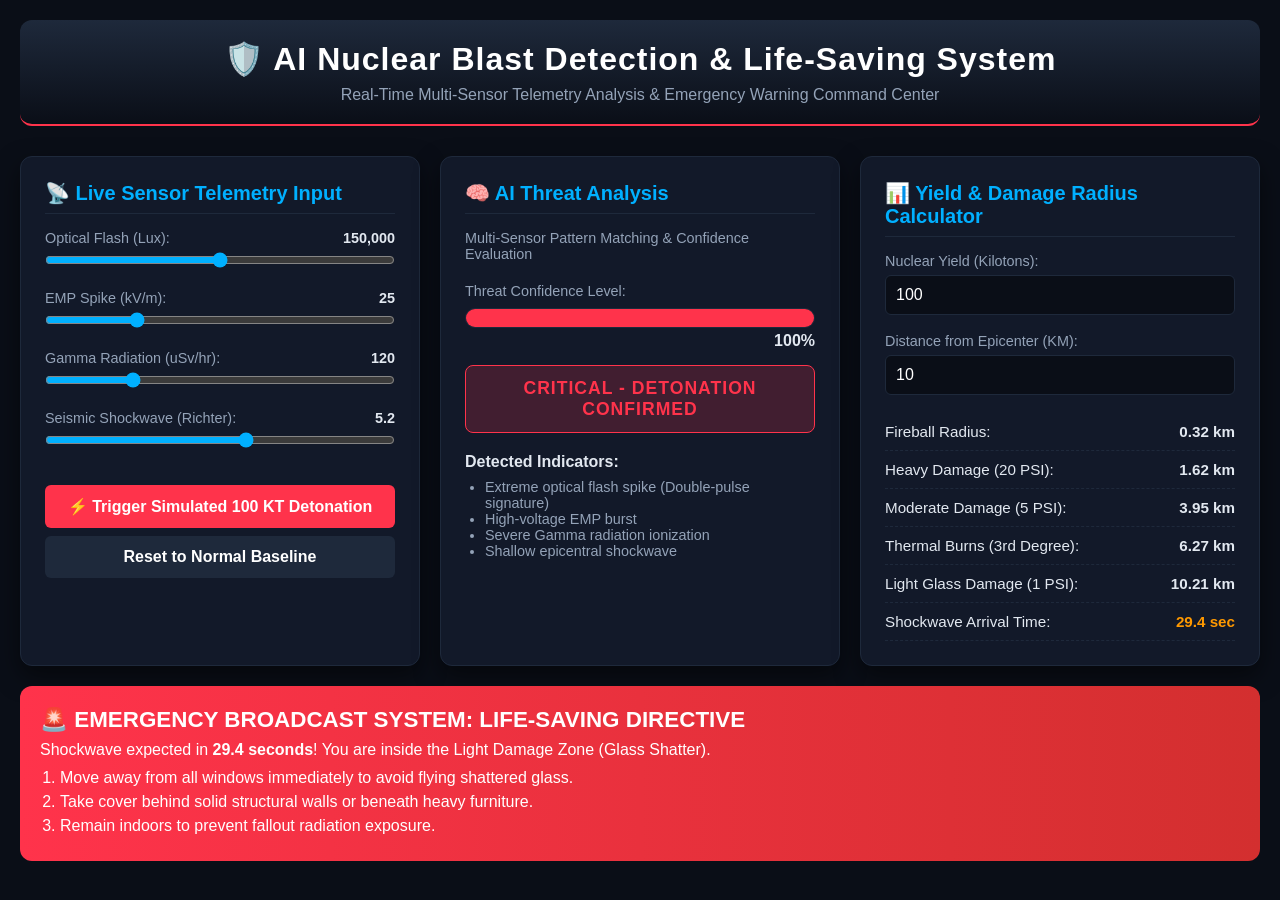
<file: index.html>
<!DOCTYPE html>
<html lang="en">
<head>
  <meta charset="UTF-8">
  <meta name="viewport" content="width=device-width, initial-scale=1.0">
  <title>Nuclear Blast Early Detection & Life-Saving System</title>
  <style>
    :root {
      --bg-dark: #0a0e17;
      --card-bg: #121929;
      --accent-red: #ff334b;
      --accent-amber: #ff9900;
      --accent-green: #00e676;
      --accent-blue: #00b0ff;
      --text-main: #e2e8f0;
      --text-muted: #94a3b8;
      --border-color: #1e293b;
    }

    * {
      box-sizing: border-box;
      margin: 0;
      padding: 0;
      font-family: 'Segoe UI', Roboto, -apple-system, sans-serif;
    }

    body {
      background-color: var(--bg-dark);
      color: var(--text-main);
      min-height: 100vh;
      padding: 20px;
    }

    header {
      text-align: center;
      margin-bottom: 30px;
      padding: 20px;
      background: linear-gradient(180deg, #1e293b 0%, #0a0e17 100%);
      border-bottom: 2px solid var(--accent-red);
      border-radius: 12px;
    }

    header h1 {
      font-size: 2rem;
      color: #fff;
      display: flex;
      align-items: center;
      justify-content: center;
      gap: 10px;
      letter-spacing: 1px;
    }

    header p {
      color: var(--text-muted);
      margin-top: 8px;
    }

    .grid-container {
      display: grid;
      grid-template-columns: repeat(auto-fit, minmax(340px, 1fr));
      gap: 20px;
      max-width: 1300px;
      margin: 0 auto;
    }

    .card {
      background: var(--card-bg);
      border: 1px solid var(--border-color);
      border-radius: 12px;
      padding: 24px;
      box-shadow: 0 10px 25px rgba(0,0,0,0.5);
    }

    .card h2 {
      font-size: 1.25rem;
      margin-bottom: 16px;
      border-bottom: 1px solid var(--border-color);
      padding-bottom: 8px;
      color: var(--accent-blue);
    }

    .form-group {
      margin-bottom: 18px;
    }

    .form-group label {
      display: flex;
      justify-content: space-between;
      font-size: 0.9rem;
      margin-bottom: 6px;
      color: var(--text-muted);
    }

    .form-group span.val {
      color: var(--text-main);
      font-weight: bold;
    }

    input[type="range"] {
      width: 100%;
      accent-color: var(--accent-blue);
      cursor: pointer;
    }

    input[type="number"] {
      width: 100%;
      padding: 10px;
      border-radius: 6px;
      border: 1px solid var(--border-color);
      background: #0a0e17;
      color: #fff;
      font-size: 1rem;
    }

    .status-badge {
      padding: 12px;
      border-radius: 8px;
      text-align: center;
      font-weight: bold;
      font-size: 1.1rem;
      margin-top: 15px;
      letter-spacing: 1px;
    }

    .status-normal { background: rgba(0, 230, 118, 0.15); color: var(--accent-green); border: 1px solid var(--accent-green); }
    .status-warning { background: rgba(255, 153, 0, 0.15); color: var(--accent-amber); border: 1px solid var(--accent-amber); }
    .status-critical { background: rgba(255, 51, 75, 0.2); color: var(--accent-red); border: 1px solid var(--accent-red); animation: pulse 1.5s infinite; }

    @keyframes pulse {
      0% { box-shadow: 0 0 0 0 rgba(255, 51, 75, 0.4); }
      70% { box-shadow: 0 0 0 12px rgba(255, 51, 75, 0); }
      100% { box-shadow: 0 0 0 0 rgba(255, 51, 75, 0); }
    }

    .progress-bar-container {
      background: #0a0e17;
      height: 20px;
      border-radius: 10px;
      overflow: hidden;
      margin-top: 8px;
      border: 1px solid var(--border-color);
    }

    .progress-bar {
      height: 100%;
      width: 0%;
      transition: width 0.3s ease, background-color 0.3s ease;
    }

    .radii-list {
      list-style: none;
      margin-top: 15px;
    }

    .radii-list li {
      display: flex;
      justify-content: space-between;
      padding: 10px 0;
      border-bottom: 1px dashed var(--border-color);
      font-size: 0.95rem;
    }

    .alert-banner {
      grid-column: 1 / -1;
      background: linear-gradient(90deg, #ff334b 0%, #d32f2f 100%);
      color: #fff;
      padding: 20px;
      border-radius: 12px;
      display: none;
    }

    .alert-banner h3 {
      font-size: 1.4rem;
      margin-bottom: 8px;
    }

    .instructions-list {
      margin-top: 10px;
      padding-left: 20px;
    }

    .instructions-list li {
      margin-bottom: 6px;
    }

    .btn-action {
      background: var(--accent-red);
      color: white;
      border: none;
      padding: 12px 20px;
      font-size: 1rem;
      font-weight: bold;
      border-radius: 6px;
      cursor: pointer;
      width: 100%;
      margin-top: 15px;
      transition: background 0.2s ease;
    }

    .btn-action:hover {
      background: #e02438;
    }
  </style>
</head>
<body>

  <header>
    <h1>🛡️ AI Nuclear Blast Detection & Life-Saving System</h1>
    <p>Real-Time Multi-Sensor Telemetry Analysis & Emergency Warning Command Center</p>
  </header>

  <div class="grid-container">

    <!-- Sensor Simulation Controls -->
    <div class="card">
      <h2>📡 Live Sensor Telemetry Input</h2>
      
      <div class="form-group">
        <label>Optical Flash (Lux): <span id="val-optical" class="val">150,000</span></label>
        <input type="range" id="input-optical" min="0" max="300000" step="5000" value="150000" oninput="updateSimulation()">
      </div>

      <div class="form-group">
        <label>EMP Spike (kV/m): <span id="val-emp" class="val">25</span></label>
        <input type="range" id="input-emp" min="0" max="100" step="1" value="25" oninput="updateSimulation()">
      </div>

      <div class="form-group">
        <label>Gamma Radiation (uSv/hr): <span id="val-gamma" class="val">120</span></label>
        <input type="range" id="input-gamma" min="0" max="500" step="5" value="120" oninput="updateSimulation()">
      </div>

      <div class="form-group">
        <label>Seismic Shockwave (Richter): <span id="val-seismic" class="val">5.2</span></label>
        <input type="range" id="input-seismic" min="0" max="9" step="0.1" value="5.2" oninput="updateSimulation()">
      </div>

      <button class="btn-action" onclick="presetDetonation()">⚡ Trigger Simulated 100 KT Detonation</button>
      <button class="btn-action" style="background:#1e293b; margin-top:8px;" onclick="presetNormal()">Reset to Normal Baseline</button>
    </div>

    <!-- Threat Analysis & AI Fusion -->
    <div class="card">
      <h2>🧠 AI Threat Analysis</h2>
      <p style="color:var(--text-muted); font-size:0.9rem;">Multi-Sensor Pattern Matching & Confidence Evaluation</p>
      
      <div style="margin-top:20px;">
        <label style="color:var(--text-muted); font-size:0.9rem;">Threat Confidence Level:</label>
        <div class="progress-bar-container">
          <div id="confidence-bar" class="progress-bar" style="width: 100%; background: var(--accent-red);"></div>
        </div>
        <div style="text-align:right; font-weight:bold; margin-top:4px;" id="confidence-text">100%</div>
      </div>

      <div id="status-badge" class="status-badge status-critical">
        CRITICAL - DETONATION CONFIRMED
      </div>

      <h3 style="font-size:1rem; margin-top:20px; color:var(--text-main);">Detected Indicators:</h3>
      <ul id="indicators-list" style="margin-top:8px; padding-left:20px; color:var(--text-muted); font-size:0.9rem;">
        <li>Extreme optical flash spike (Double-pulse signature)</li>
        <li>High-voltage EMP burst</li>
        <li>Severe Gamma radiation ionization</li>
        <li>Shallow epicentral shockwave</li>
      </ul>
    </div>

    <!-- Yield & Impact Calculator -->
    <div class="card">
      <h2>📊 Yield & Damage Radius Calculator</h2>
      
      <div class="form-group">
        <label for="input-yield">Nuclear Yield (Kilotons):</label>
        <input type="number" id="input-yield" value="100" min="1" max="10000" oninput="updateSimulation()">
      </div>

      <div class="form-group">
        <label for="input-distance">Distance from Epicenter (KM):</label>
        <input type="number" id="input-distance" value="10" min="0.1" max="100" step="0.1" oninput="updateSimulation()">
      </div>

      <ul class="radii-list">
        <li><span>Fireball Radius:</span> <strong id="r-fireball">0.32 km</strong></li>
        <li><span>Heavy Damage (20 PSI):</span> <strong id="r-heavy">1.62 km</strong></li>
        <li><span>Moderate Damage (5 PSI):</span> <strong id="r-moderate">3.95 km</strong></li>
        <li><span>Thermal Burns (3rd Degree):</span> <strong id="r-thermal">6.27 km</strong></li>
        <li><span>Light Glass Damage (1 PSI):</span> <strong id="r-light">10.21 km</strong></li>
        <li><span>Shockwave Arrival Time:</span> <strong id="val-warning" style="color:var(--accent-amber);">29.4 sec</strong></li>
      </ul>
    </div>

    <!-- Emergency Life-Saving Broadcast Banner -->
    <div id="alert-banner" class="alert-banner" style="display:block;">
      <h3>🚨 EMERGENCY BROADCAST SYSTEM: LIFE-SAVING DIRECTIVE</h3>
      <p id="alert-summary">Shockwave expected in <strong>29.4 seconds</strong>! You are inside the Light Damage Zone (Glass Shatter).</p>
      <ol id="instructions-list" class="instructions-list">
        <li>Move away from all windows immediately to avoid flying shattered glass.</li>
        <li>Take cover behind solid structural walls or beneath heavy furniture.</li>
        <li>Remain indoors to prevent fallout radiation exposure.</li>
      </ol>
    </div>

  </div>

  <script>
    function updateSimulation() {
      const optical = parseFloat(document.getElementById('input-optical').value);
      const emp = parseFloat(document.getElementById('input-emp').value);
      const gamma = parseFloat(document.getElementById('input-gamma').value);
      const seismic = parseFloat(document.getElementById('input-seismic').value);
      const yieldKt = parseFloat(document.getElementById('input-yield').value) || 1;
      const distKm = parseFloat(document.getElementById('input-distance').value) || 1;

      document.getElementById('val-optical').innerText = optical.toLocaleString();
      document.getElementById('val-emp').innerText = emp;
      document.getElementById('val-gamma').innerText = gamma;
      document.getElementById('val-seismic').innerText = seismic;

      // AI Detection Score logic
      let score = 0;
      let indicators = [];

      if (optical > 100000) { score += 30; indicators.push("Extreme optical flash spike (Double-pulse signature)"); }
      if (emp > 10) { score += 25; indicators.push("High-voltage EMP burst detected"); }
      if (gamma > 50) { score += 25; indicators.push("Severe Gamma radiation ionization spike"); }
      if (seismic > 4.0) { score += 20; indicators.push("Shallow epicentral acoustic/seismic shockwave"); }

      const confBar = document.getElementById('confidence-bar');
      const confText = document.getElementById('confidence-text');
      const statusBadge = document.getElementById('status-badge');
      const indList = document.getElementById('indicators-list');

      confBar.style.width = score + '%';
      confText.innerText = score + '%';
      indList.innerHTML = indicators.length > 0 ? indicators.map(i => `<li>${i}</li>`).join('') : '<li>No anomalies detected</li>';

      if (score >= 75) {
        confBar.style.background = 'var(--accent-red)';
        statusBadge.className = 'status-badge status-critical';
        statusBadge.innerText = 'CRITICAL - DETONATION CONFIRMED';
      } else if (score >= 40) {
        confBar.style.background = 'var(--accent-amber)';
        statusBadge.className = 'status-badge status-warning';
        statusBadge.innerText = 'WARNING - SUSPICIOUS EVENT';
      } else {
        confBar.style.background = 'var(--accent-green)';
        statusBadge.className = 'status-badge status-normal';
        statusBadge.innerText = 'NORMAL - NO THREAT DETECTED';
      }

      // Physics radii calculation (Scale = yield ^ 1/3)
      const scale = Math.cbrt(yieldKt);
      const fireball = (0.07 * scale).toFixed(2);
      const heavy = (0.35 * scale).toFixed(2);
      const moderate = (0.85 * scale).toFixed(2);
      const thermal = (1.35 * scale).toFixed(2);
      const light = (2.20 * scale).toFixed(2);

      const warningTime = Math.max(0, distKm / 0.34).toFixed(1);

      document.getElementById('r-fireball').innerText = fireball + ' km';
      document.getElementById('r-heavy').innerText = heavy + ' km';
      document.getElementById('r-moderate').innerText = moderate + ' km';
      document.getElementById('r-thermal').innerText = thermal + ' km';
      document.getElementById('r-light').innerText = light + ' km';
      document.getElementById('val-warning').innerText = warningTime + ' sec';

      // Alert Broadcast logic
      const banner = document.getElementById('alert-banner');
      const summary = document.getElementById('alert-summary');
      const instructions = document.getElementById('instructions-list');

      if (score >= 40) {
        banner.style.display = 'block';
        summary.innerHTML = `Shockwave expected in <strong>${warningTime} seconds</strong> at distance ${distKm} km!`;

        if (distKm <= parseFloat(heavy)) {
          instructions.innerHTML = `
            <li>DO NOT LOOK AT THE FLASH. Close eyes and cover face immediately.</li>
            <li>Lie flat on the ground facing AWAY from blast center.</li>
            <li>Take immediate shelter inside underground basements or concrete bunkers.</li>
          `;
        } else if (distKm <= parseFloat(light)) {
          instructions.innerHTML = `
            <li>Move away from all windows immediately to avoid shattered glass.</li>
            <li>Take cover behind solid structural walls or under heavy furniture.</li>
            <li>Stay indoors to prevent radioactive fallout exposure.</li>
          `;
        } else {
          instructions.innerHTML = `
            <li>Remain indoors and seal doors/windows against fallout dust.</li>
            <li>Tune into emergency communication broadcasts.</li>
          `;
        }
      } else {
        banner.style.display = 'none';
      }
    }

    function presetDetonation() {
      document.getElementById('input-optical').value = 180000;
      document.getElementById('input-emp').value = 35;
      document.getElementById('input-gamma').value = 150;
      document.getElementById('input-seismic').value = 5.5;
      updateSimulation();
    }

    function presetNormal() {
      document.getElementById('input-optical').value = 1000;
      document.getElementById('input-emp').value = 1;
      document.getElementById('input-gamma').value = 0.2;
      document.getElementById('input-seismic').value = 1.0;
      updateSimulation();
    }
  </script>
</body>
</html>
</file>
